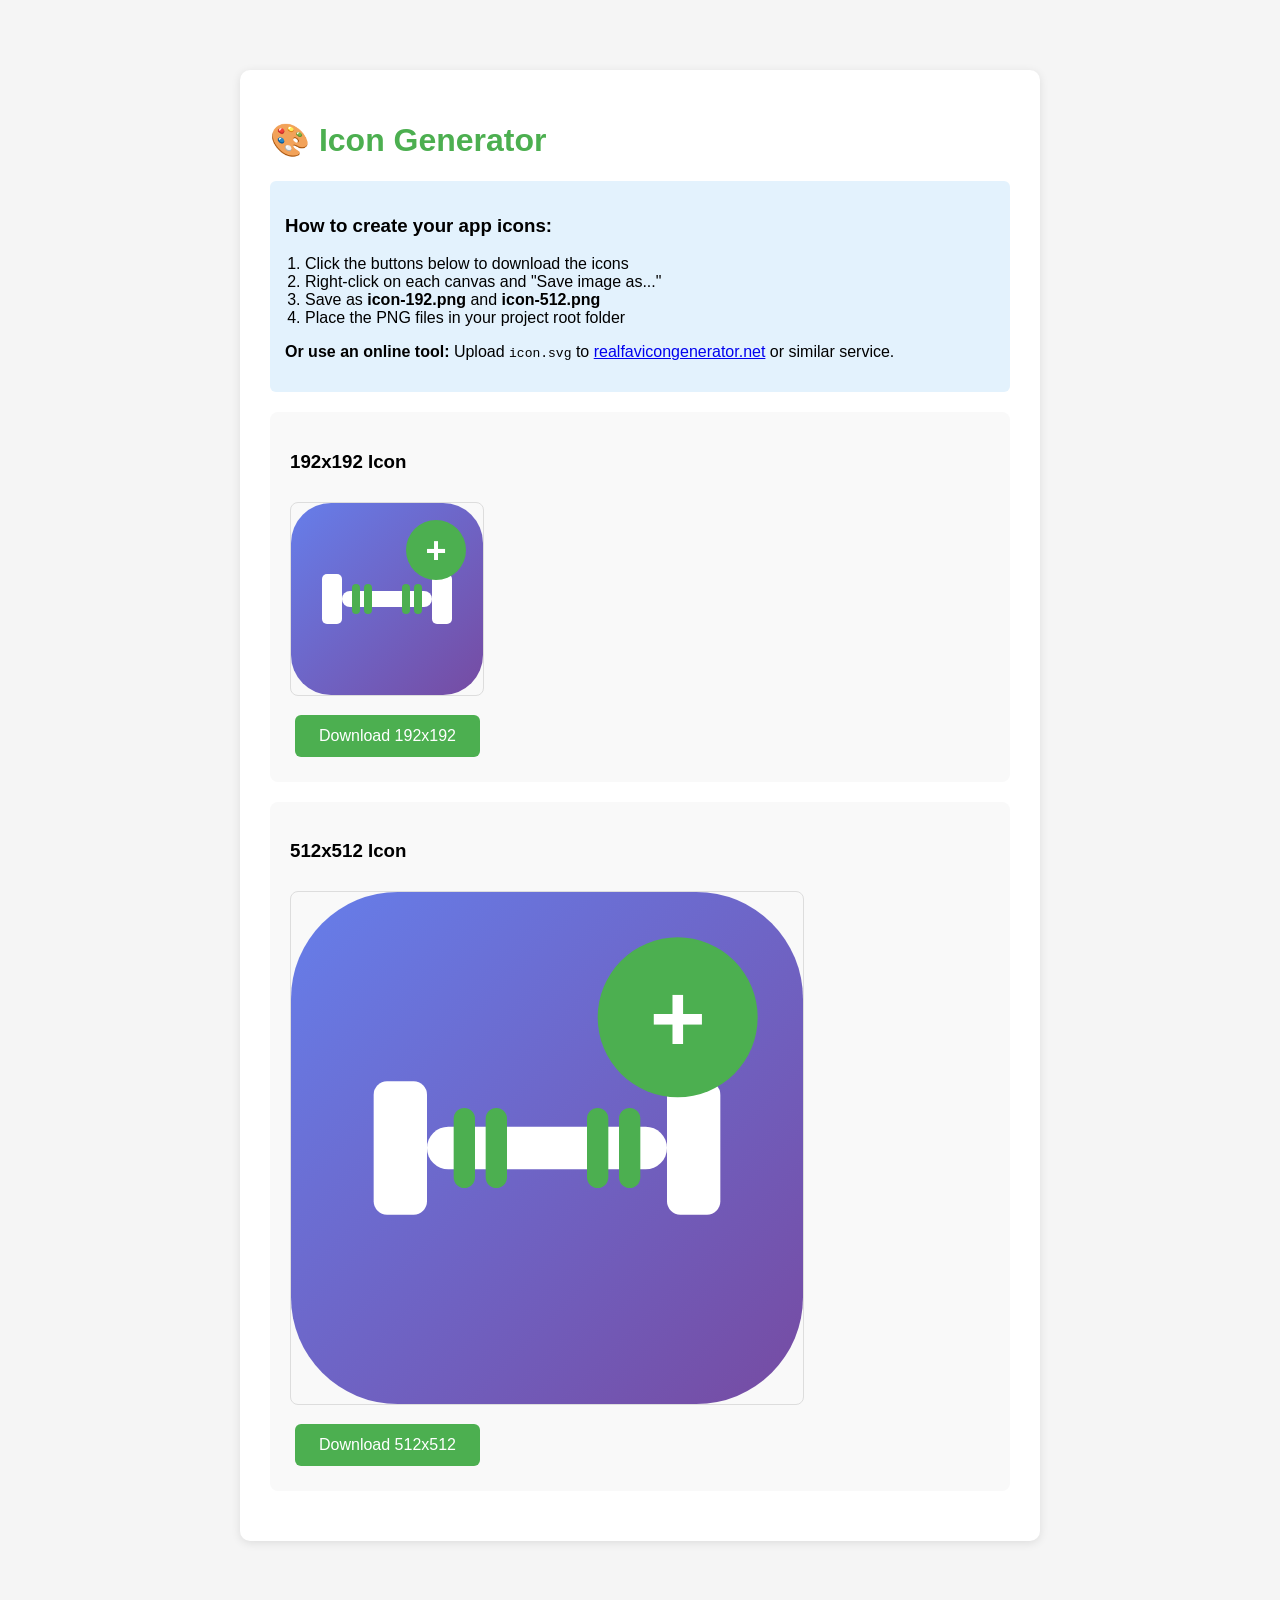
<file: icon-generator.html>
<!DOCTYPE html>
<html lang="en">
<head>
    <meta charset="UTF-8">
    <meta name="viewport" content="width=device-width, initial-scale=1.0">
    <title>Icon Generator</title>
    <style>
        body {
            font-family: Arial, sans-serif;
            max-width: 800px;
            margin: 50px auto;
            padding: 20px;
            background: #f5f5f5;
        }
        .container {
            background: white;
            padding: 30px;
            border-radius: 10px;
            box-shadow: 0 2px 10px rgba(0,0,0,0.1);
        }
        h1 {
            color: #4CAF50;
        }
        .preview {
            margin: 20px 0;
            padding: 20px;
            background: #f9f9f9;
            border-radius: 8px;
        }
        img {
            max-width: 100%;
            border: 1px solid #ddd;
            border-radius: 8px;
        }
        canvas {
            border: 1px solid #ddd;
            margin: 10px 0;
            border-radius: 8px;
        }
        button {
            background: #4CAF50;
            color: white;
            border: none;
            padding: 12px 24px;
            border-radius: 6px;
            cursor: pointer;
            font-size: 16px;
            margin: 5px;
        }
        button:hover {
            background: #388E3C;
        }
        .instructions {
            background: #e3f2fd;
            padding: 15px;
            border-radius: 6px;
            margin: 20px 0;
        }
        .instructions ol {
            margin: 10px 0;
            padding-left: 20px;
        }
    </style>
</head>
<body>
    <div class="container">
        <h1>🎨 Icon Generator</h1>
        
        <div class="instructions">
            <h3>How to create your app icons:</h3>
            <ol>
                <li>Click the buttons below to download the icons</li>
                <li>Right-click on each canvas and "Save image as..."</li>
                <li>Save as <strong>icon-192.png</strong> and <strong>icon-512.png</strong></li>
                <li>Place the PNG files in your project root folder</li>
            </ol>
            <p><strong>Or use an online tool:</strong> Upload <code>icon.svg</code> to <a href="https://realfavicongenerator.net/" target="_blank">realfavicongenerator.net</a> or similar service.</p>
        </div>
        
        <div class="preview">
            <h3>192x192 Icon</h3>
            <canvas id="canvas192" width="192" height="192"></canvas>
            <br>
            <button onclick="downloadIcon(192)">Download 192x192</button>
        </div>
        
        <div class="preview">
            <h3>512x512 Icon</h3>
            <canvas id="canvas512" width="512" height="512"></canvas>
            <br>
            <button onclick="downloadIcon(512)">Download 512x512</button>
        </div>
    </div>

    <script>
        // Load and render SVG to canvas
        function loadSVG() {
            fetch('icon.svg')
                .then(response => response.text())
                .then(svgData => {
                    renderToCanvas('canvas192', svgData, 192);
                    renderToCanvas('canvas512', svgData, 512);
                })
                .catch(err => {
                    console.error('Error loading SVG:', err);
                    createPlaceholderIcons();
                });
        }

        function renderToCanvas(canvasId, svgData, size) {
            const canvas = document.getElementById(canvasId);
            const ctx = canvas.getContext('2d');
            
            // Create image from SVG
            const img = new Image();
            const blob = new Blob([svgData], {type: 'image/svg+xml'});
            const url = URL.createObjectURL(blob);
            
            img.onload = function() {
                ctx.drawImage(img, 0, 0, size, size);
                URL.revokeObjectURL(url);
            };
            
            img.src = url;
        }

        function createPlaceholderIcons() {
            // Create placeholder icons if SVG fails to load
            drawPlaceholder('canvas192', 192);
            drawPlaceholder('canvas512', 512);
        }

        function drawPlaceholder(canvasId, size) {
            const canvas = document.getElementById(canvasId);
            const ctx = canvas.getContext('2d');
            
            // Gradient background
            const gradient = ctx.createLinearGradient(0, 0, size, size);
            gradient.addColorStop(0, '#667eea');
            gradient.addColorStop(1, '#764ba2');
            
            // Draw rounded rectangle
            ctx.fillStyle = gradient;
            roundRect(ctx, 0, 0, size, size, size * 0.2);
            ctx.fill();
            
            // Draw icon
            ctx.fillStyle = 'white';
            ctx.font = `bold ${size * 0.5}px Arial`;
            ctx.textAlign = 'center';
            ctx.textBaseline = 'middle';
            ctx.fillText('💪', size / 2, size / 2);
        }

        function roundRect(ctx, x, y, width, height, radius) {
            ctx.beginPath();
            ctx.moveTo(x + radius, y);
            ctx.lineTo(x + width - radius, y);
            ctx.quadraticCurveTo(x + width, y, x + width, y + radius);
            ctx.lineTo(x + width, y + height - radius);
            ctx.quadraticCurveTo(x + width, y + height, x + width - radius, y + height);
            ctx.lineTo(x + radius, y + height);
            ctx.quadraticCurveTo(x, y + height, x, y + height - radius);
            ctx.lineTo(x, y + radius);
            ctx.quadraticCurveTo(x, y, x + radius, y);
            ctx.closePath();
        }

        function downloadIcon(size) {
            const canvas = document.getElementById(`canvas${size}`);
            const link = document.createElement('a');
            link.download = `icon-${size}.png`;
            link.href = canvas.toDataURL('image/png');
            link.click();
        }

        // Initialize on page load
        window.addEventListener('load', loadSVG);
    </script>
</body>
</html>
</file>
